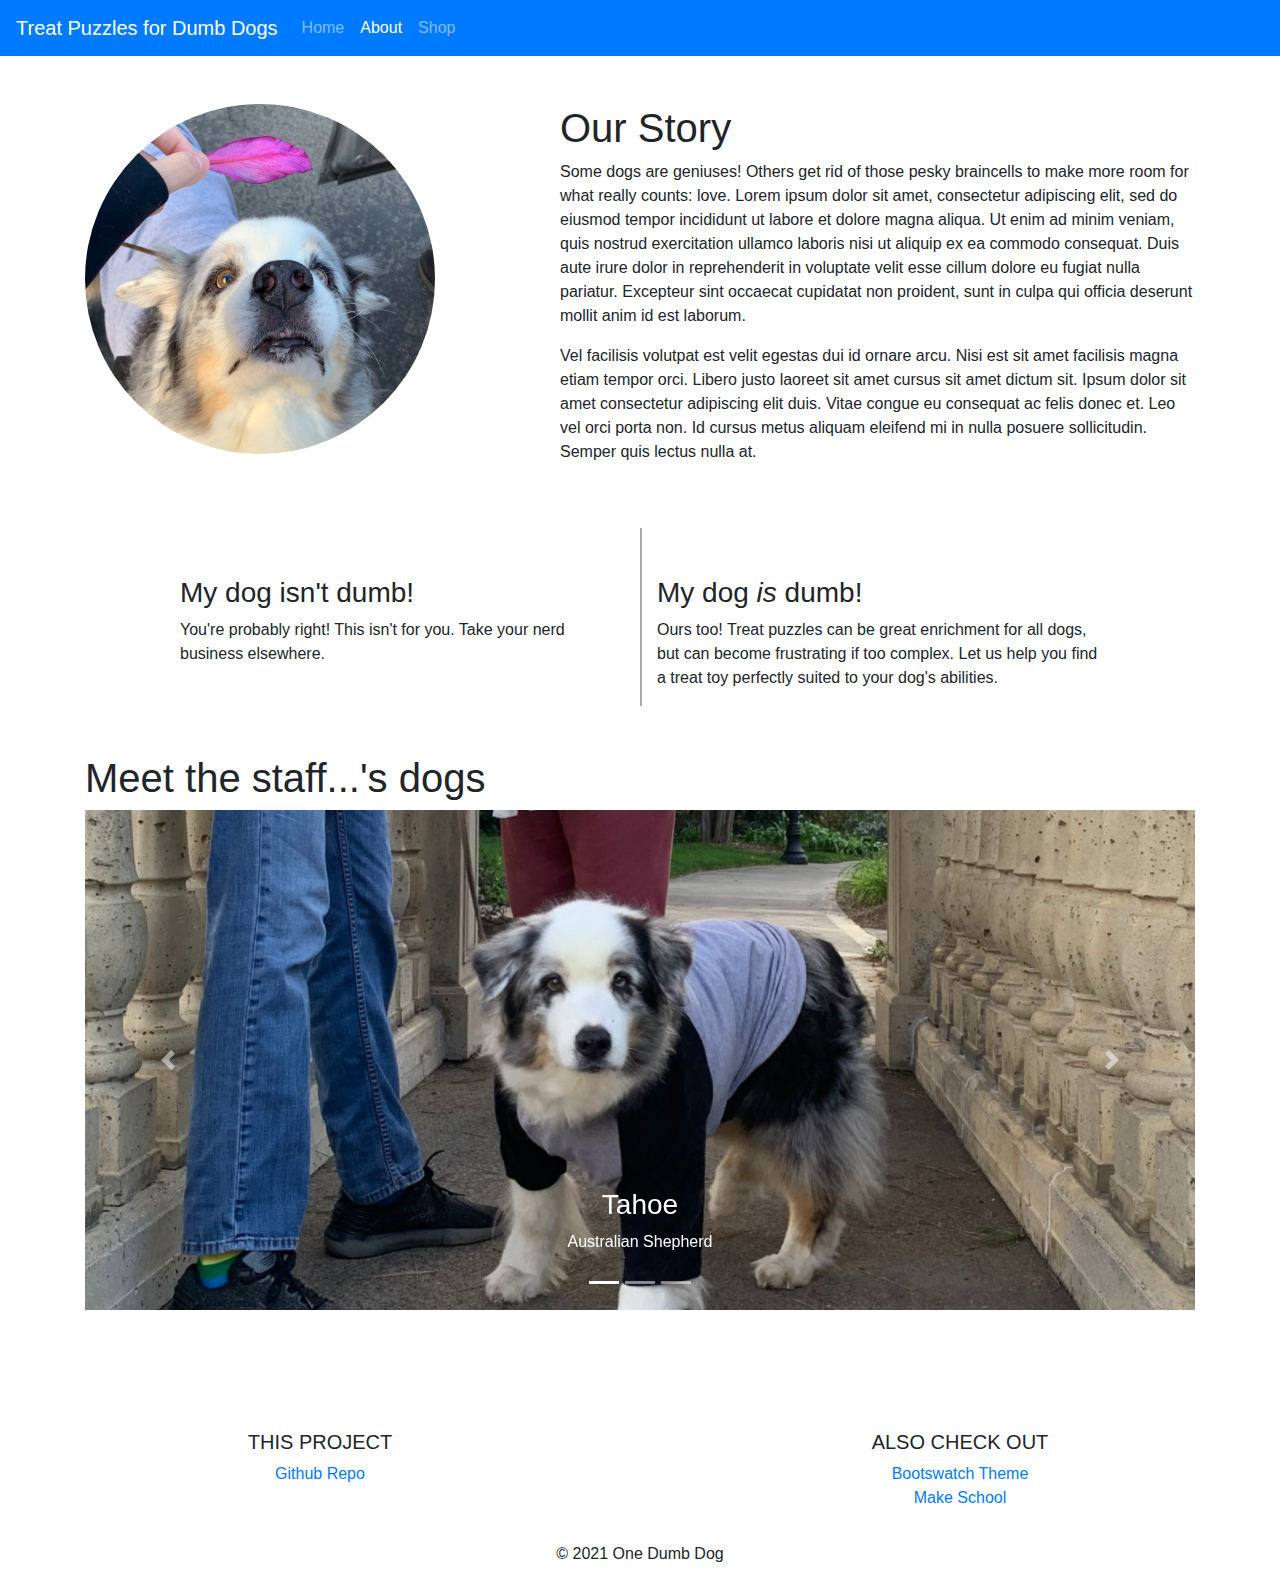
<file: about.html>
<!doctype html>
<html>

<head>
    <meta charset='utf-8'>
    <title>Treat Puzzles for Dumb Dogs</title>

    <!-- BOOTSTRAP -->
    <link rel="stylesheet" href="https://stackpath.bootstrapcdn.com/bootstrap/4.3.1/css/bootstrap.min.css">
    <!-- BOOTSTRAP THEME -->
    <link rel="stylesheet" href="https://bootswatch.com/5/lux/bootstrap.min.css">
    <!-- CUSTOM STYLES -->
    <link rel="stylesheet" href="styles.css">
</head>

<body>
    <nav class="navbar navbar-expand-lg navbar-dark bg-primary">
        <a class="navbar-brand" href="index.html">Treat Puzzles for Dumb Dogs</a>
        <button class="navbar-toggler" type="button" data-toggle="collapse" data-target="#navbarColor01" aria-controls="navbarColor01" aria-expanded="false" aria-label="Toggle navigation">
          <span class="navbar-toggler-icon"></span>
        </button>

        <div class="collapse navbar-collapse" id="navbarColor01">
          <ul class="navbar-nav mr-auto">
            <li class="nav-item">
                <a class="nav-link" href="index.html">Home</a>
            </li>
            <li class="nav-item active">
                <a class="nav-link" href="about.html">About<span class="sr-only">(current)</span></a>
            </li>
            <li class="nav-item">
              <a class="nav-link" href="shop.html">Shop</a>
            </li>
          </ul>
          <!-- <form class="d-flex">
            <input class="form-control me-sm-2" type="text" placeholder="Search">
            <button class="btn btn-secondary my-2 my-sm-0" type="submit">Search</button>
          </form> -->
        </div>
      </nav>

    <!-- OUR STORY -->
    <div class="container mb-5 mt-5">
        <div class="row">
            <div class="col-lg-4">
                <img style="border-radius: 50%; width:100%;" src="tahoe.jpg"/>
                <br>
            </div>
            <div class="col-lg-1"></div>
            <div class="col-lg-7" style="text-align:left;">
                <h1>Our Story</h1>
                <p>Some dogs are geniuses! Others get rid of those pesky braincells to make more room for what really counts: love. Lorem ipsum dolor sit amet, consectetur adipiscing elit, sed do eiusmod tempor incididunt ut labore et dolore magna aliqua. Ut enim ad minim veniam, quis nostrud exercitation ullamco laboris nisi ut aliquip ex ea commodo consequat. Duis aute irure dolor in reprehenderit in voluptate velit esse cillum dolore eu fugiat nulla pariatur. Excepteur sint occaecat cupidatat non proident, sunt in culpa qui officia deserunt mollit anim id est laborum.</p>
                <p>Vel facilisis volutpat est velit egestas dui id ornare arcu. Nisi est sit amet facilisis magna etiam tempor orci. Libero justo laoreet sit amet cursus sit amet dictum sit. Ipsum dolor sit amet consectetur adipiscing elit duis. Vitae congue eu consequat ac felis donec et. Leo vel orci porta non. Id cursus metus aliquam eleifend mi in nulla posuere sollicitudin. Semper quis lectus nulla at.</p>
            </div>
        </div>
    </div>

    <!-- Questions -->
    <div class="container mb-5 mt-5">
        <div class="row">
            <div class="col-lg-1"></div>
            <div class="col-lg-5">
                <br><br>
                <h3>My dog isn't dumb!</h3>
                <p>You're probably right! This isn't for you. Take your nerd business elsewhere.</p>
            </div>
            <div class="col-lg-5" style="border-left: 2px solid DarkGray;">
                <br><br>
                <h3>My dog <i>is</i> dumb!</h3>
                <p>Ours too! Treat puzzles can be great enrichment for all dogs, but can become frustrating if too complex. Let us help you find a treat toy perfectly suited to your dog's abilities.</p>
            </div>
            <div class="col-lg-1"></div>
        </div>
    </div>

    <!-- CAROUSEL -->
    <div class="container mb-5 mt-5 pb-5">
        <h1>Meet the staff...'s dogs</h1>
        <div id="carouselExampleControls" class="carousel slide" style="height:500px" data-ride="carousel">
            <ol class="carousel-indicators">
                <li data-target="#carouselExampleIndicators" data-slide-to="0" class="active"></li>
                <li data-target="#carouselExampleIndicators" data-slide-to="1"></li>
                <li data-target="#carouselExampleIndicators" data-slide-to="2"></li>
            </ol>
          <div class="carousel-inner" style="height:500px">
            <div class="carousel-item active">
              <img class="d-block w-100" src="tahoe2.png" alt="An australian shepherd">
              <div class="carousel-caption d-none d-md-block">
                <h3 style="color:white;">Tahoe</h3>
                <p>Australian Shepherd</p>
              </div>
            </div>
            <div class="carousel-item">
              <img class="d-block w-100" src="olive.png" alt="A crusty white dog">
              <div class="carousel-caption d-none d-md-block">
                <h3 style="color:white;">Olive</h3>
                <p>Crusty white dog</p>
              </div>
            </div>
            <div class="carousel-item">
              <img class="d-block w-100" src="cats.png" alt="Two gray cats">
              <div class="carousel-caption d-none d-md-block">
                <h3 style="color:white;">Loki & Rolo</h3>
                <p>Legally these are dogs.</p>
              </div>
            </div>
          </div>
          <a class="carousel-control-prev" href="#carouselExampleControls" role="button" data-slide="prev">
            <span class="carousel-control-prev-icon" aria-hidden="true"></span>
            <span class="sr-only">Previous</span>
          </a>
          <a class="carousel-control-next" href="#carouselExampleControls" role="button" data-slide="next">
            <span class="carousel-control-next-icon" aria-hidden="true"></span>
            <span class="sr-only">Next</span>
          </a>
        </div>
    </div>

    <!-- Footer -->
    <footer class='page-footer font-small blue pt-4'>
        <div class='container-fluid text-center'>
             <div class='row'>
             <hr class='clearfix w-100 d-md-none pb-3'>
             <div class='col-md-6 mb-md-0 mb-3'>
                 <h5 class='text-uppercase'>This Project</h5>
                 <ul class='list-unstyled'>
                     <li><a href='https://github.com/PudgyElderGod/treat-puzzles'>Github Repo</a></li>
                 </ul>
             </div>
             <div class='col-md-6 mb-md-0 mb-3'>
                 <h5 class='text-uppercase'>Also Check Out</h5>
                 <ul class='list-unstyled'>
                     <li><a href='https://bootswatch.com/lux/'>Bootswatch Theme</a></li>
                     <li><a href='https://www.makeschool.com'>Make School</a></li>
                 </ul>
             </div>
             </div>
        </div>
        <div class='footer-copyright text-center py-3'> &copy; 2021 One Dumb Dog
        </div>
    </footer>
    <!-- JavaScript -->
    <script src="https://code.jquery.com/jquery-3.3.1.slim.min.js" integrity="sha384-q8i/X+965DzO0rT7abK41JStQIAqVgRVzpbzo5smXKp4YfRvH+8abtTE1Pi6jizo" crossorigin="anonymous"></script>
    <script src="https://cdnjs.cloudflare.com/ajax/libs/popper.js/1.14.7/umd/popper.min.js" integrity="sha384-UO2eT0CpHqdSJQ6hJty5KVphtPhzWj9WO1clHTMGa3JDZwrnQq4sF86dIHNDz0W1" crossorigin="anonymous"></script>
    <script src="https://stackpath.bootstrapcdn.com/bootstrap/4.3.1/js/bootstrap.min.js" integrity="sha384-JjSmVgyd0p3pXB1rRibZUAYoIIy6OrQ6VrjIEaFf/nJGzIxFDsf4x0xIM+B07jRM" crossorigin="anonymous"></script>
</body>
</html>
</file>
<file: styles.css>
/* .carousel-item {
    object-fit: cover;
    object-position: center center;
    height: 300px;
    align-items: center;
}

.c-img {
    object-position: center center;
} */

.carousel .carousel-inner {
    height: 300px;
}

.carousel-item {
    position: relative;
    height: 100%;
}

.carousel-inner {
    position: relative;
}

.carousel-text {
    text-align: center;
    color: white;
}

.c-img {
    position: relative;
    background: rgba(0, 0, 0, 0.3);
    padding-top:100px;
    padding-bottom:200px;
}

.c-img:after {
    content: "";
    position: absolute;
    /* background-image: url("old-dog.jpeg"); */
    background-repeat: no-repeat;
    background-size: cover;
    background-position: center;
    top: 0;
    left: 0;
    right: 0;
    bottom: 0;
    z-index: -1;
    opacity: 0.9;
}

.christmas:after {
    background-image: url("dog-christmas.jpeg");
}

.old:after {
    background-image: url("old-dog.jpeg");
}

.lick:after {
    background-image: url("https://static.onecms.io/wp-content/uploads/sites/20/2020/10/29/hyper-pet-iq-treat-mat-dog-lick-mat-fun-alternative-to-slow-feeder-dog-bowls-tout.jpg");
}
</file>
